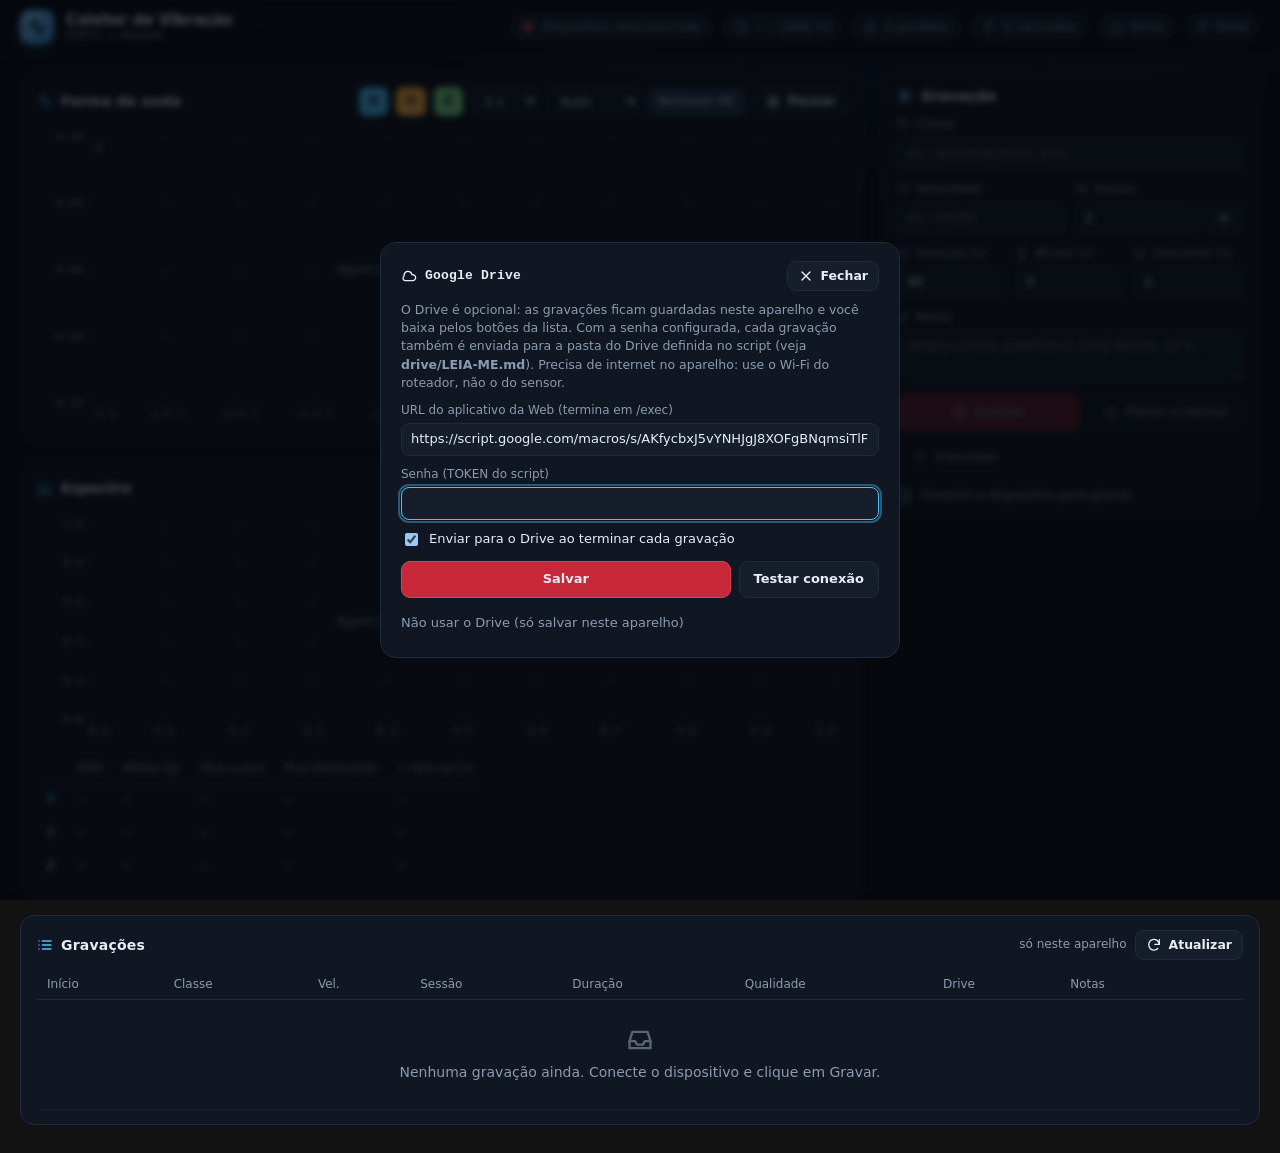
<file: firmware/collect/data/index.html>
<!doctype html>
<html lang="pt-BR">
<head>
<meta charset="utf-8">
<meta name="viewport" content="width=device-width, initial-scale=1, viewport-fit=cover">
<meta name="theme-color" content="#0a0e14">
<title>Sensor de Vibração</title>
<link rel="icon" href="data:image/svg+xml,%3Csvg xmlns='http://www.w3.org/2000/svg' viewBox='0 0 24 24' fill='none' stroke='%234cc2ff' stroke-width='2.2' stroke-linecap='round' stroke-linejoin='round'%3E%3Cpath d='M22 12h-4l-3 9L9 3l-3 9H2'/%3E%3C/svg%3E">
<link rel="stylesheet" href="style.css">
</head>
<body>

<!-- Ícones (estilo Lucide, traço 2px). Uso: <svg class="i"><use href="#i-nome"/></svg> -->
<svg width="0" height="0" style="position:absolute" aria-hidden="true">
  <symbol id="i-activity" viewBox="0 0 24 24"><path d="M22 12h-4l-3 9L9 3l-3 9H2"/></symbol>
  <symbol id="i-bars" viewBox="0 0 24 24"><path d="M3 3v18h18"/><path d="M8 17v-5"/><path d="M13 17V7"/><path d="M18 17v-8"/></symbol>
  <symbol id="i-rec" viewBox="0 0 24 24"><circle cx="12" cy="12" r="9"/><circle cx="12" cy="12" r="3.5" fill="currentColor"/></symbol>
  <symbol id="i-stop" viewBox="0 0 24 24"><rect x="6" y="6" width="12" height="12" rx="2"/></symbol>
  <symbol id="i-x" viewBox="0 0 24 24"><path d="M18 6 6 18"/><path d="m6 6 12 12"/></symbol>
  <symbol id="i-pause" viewBox="0 0 24 24"><rect x="6" y="5" width="4" height="14" rx="1"/><rect x="14" y="5" width="4" height="14" rx="1"/></symbol>
  <symbol id="i-play" viewBox="0 0 24 24"><path d="M7 4.5v15l12-7.5z"/></symbol>
  <symbol id="i-plus" viewBox="0 0 24 24"><path d="M12 5v14"/><path d="M5 12h14"/></symbol>
  <symbol id="i-folder" viewBox="0 0 24 24"><path d="M3 7a2 2 0 0 1 2-2h4l2 2h8a2 2 0 0 1 2 2v8a2 2 0 0 1-2 2H5a2 2 0 0 1-2-2z"/></symbol>
  <symbol id="i-eye" viewBox="0 0 24 24"><path d="M2 12s3.6-7 10-7 10 7 10 7-3.6 7-10 7S2 12 2 12z"/><circle cx="12" cy="12" r="3"/></symbol>
  <symbol id="i-download" viewBox="0 0 24 24"><path d="M12 4v11"/><path d="m7 11 5 5 5-5"/><path d="M5 20h14"/></symbol>
  <symbol id="i-trash" viewBox="0 0 24 24"><path d="M4 7h16"/><path d="M10 11v6"/><path d="M14 11v6"/><path d="M6 7l1 13h10l1-13"/><path d="M9 7V4h6v3"/></symbol>
  <symbol id="i-cpu" viewBox="0 0 24 24"><rect x="6" y="6" width="12" height="12" rx="2"/><rect x="9.5" y="9.5" width="5" height="5"/><path d="M9 2v4M15 2v4M9 18v4M15 18v4M2 9h4M2 15h4M18 9h4M18 15h4"/></symbol>
  <symbol id="i-clock" viewBox="0 0 24 24"><circle cx="12" cy="12" r="9"/><path d="M12 7v5l3 2"/></symbol>
  <symbol id="i-alert" viewBox="0 0 24 24"><path d="M10.3 3.9 2.4 17.6A2 2 0 0 0 4.1 20.6h15.8a2 2 0 0 0 1.7-3L13.7 3.9a2 2 0 0 0-3.4 0z"/><path d="M12 9v4"/><path d="M12 17h.01"/></symbol>
  <symbol id="i-clip" viewBox="0 0 24 24"><path d="M12 21V8"/><path d="m6 14 6-6 6 6"/><path d="M5 3h14"/></symbol>
  <symbol id="i-wifi" viewBox="0 0 24 24"><path d="M2 9a15 15 0 0 1 20 0"/><path d="M5.5 12.5a10 10 0 0 1 13 0"/><path d="M9 16a5 5 0 0 1 6 0"/><path d="M12 20h.01"/></symbol>
  <symbol id="i-list" viewBox="0 0 24 24"><path d="M8 6h13M8 12h13M8 18h13"/><path d="M3 6h.01M3 12h.01M3 18h.01"/></symbol>
  <symbol id="i-check" viewBox="0 0 24 24"><circle cx="12" cy="12" r="9"/><path d="m8 12 3 3 5-6"/></symbol>
  <symbol id="i-info" viewBox="0 0 24 24"><circle cx="12" cy="12" r="9"/><path d="M12 11v5"/><path d="M12 8h.01"/></symbol>
  <symbol id="i-xcircle" viewBox="0 0 24 24"><circle cx="12" cy="12" r="9"/><path d="m9 9 6 6"/><path d="m15 9-6 6"/></symbol>
  <symbol id="i-tag" viewBox="0 0 24 24"><path d="M3 4a1 1 0 0 1 1-1h8.2a1 1 0 0 1 .7.3l8 8a1 1 0 0 1 0 1.4l-7.2 7.2a1 1 0 0 1-1.4 0l-8-8a1 1 0 0 1-.3-.7z"/><circle cx="8" cy="8" r="1.3"/></symbol>
  <symbol id="i-gauge" viewBox="0 0 24 24"><path d="M4 18a9 9 0 1 1 16 0"/><path d="m12 14 4-5"/></symbol>
  <symbol id="i-layers" viewBox="0 0 24 24"><path d="m12 3 9 5-9 5-9-5z"/><path d="m3 13 9 5 9-5"/></symbol>
  <symbol id="i-timer" viewBox="0 0 24 24"><circle cx="12" cy="13" r="8"/><path d="M12 9v4l2 2"/><path d="M9 2h6"/></symbol>
  <symbol id="i-hourglass" viewBox="0 0 24 24"><path d="M6 3h12M6 21h12"/><path d="M7 3c0 5 5 6 5 9s-5 4-5 9"/><path d="M17 3c0 5-5 6-5 9s5 4 5 9"/></symbol>
  <symbol id="i-scissors" viewBox="0 0 24 24"><circle cx="6" cy="6" r="2.5"/><circle cx="6" cy="18" r="2.5"/><path d="M8 7.5 20 18"/><path d="M8 16.5 20 6"/></symbol>
  <symbol id="i-pencil" viewBox="0 0 24 24"><path d="M4 20h4L19 9l-4-4L4 16z"/><path d="m13.5 6.5 4 4"/></symbol>
  <symbol id="i-file" viewBox="0 0 24 24"><path d="M6 3h8l5 5v13H6z"/><path d="M14 3v5h5"/></symbol>
  <symbol id="i-inbox" viewBox="0 0 24 24"><path d="M3 13h5l1.5 3h5L16 13h5"/><path d="M5.5 5h13L21 13v6H3v-6z"/></symbol>
  <symbol id="i-cloud" viewBox="0 0 24 24"><path d="M17.5 19a4.5 4.5 0 1 0-1-8.9A6 6 0 0 0 4.6 12 4 4 0 0 0 6 19z"/></symbol>
  <symbol id="i-upload" viewBox="0 0 24 24"><path d="M12 16V4"/><path d="m7 9 5-5 5 5"/><path d="M5 20h14"/></symbol>
  <symbol id="i-refresh" viewBox="0 0 24 24"><path d="M20 11a8 8 0 1 0-2.3 6.3"/><path d="M20 4v7h-7"/></symbol>
  <symbol id="i-radio" viewBox="0 0 24 24"><circle cx="12" cy="12" r="2"/><path d="M7.8 16.2a6 6 0 0 1 0-8.4"/><path d="M16.2 7.8a6 6 0 0 1 0 8.4"/><path d="M4.9 19.1a10 10 0 0 1 0-14.2"/><path d="M19.1 4.9a10 10 0 0 1 0 14.2"/></symbol>
</svg>

<header class="top">
  <div class="brand">
    <span class="logo"><svg class="i"><use href="#i-activity"/></svg></span>
    <span class="name">Coletor de Vibração<small>ESP32 → dataset</small></span>
  </div>
  <div class="pills">
    <span id="rec-pill" class="pill rec" hidden><span class="t"></span></span>
    <span id="pill-dev" class="pill off"><svg class="i"><use href="#i-cpu"/></svg><span class="t">Dispositivo desconectado</span></span>
    <span id="pill-rate" class="pill" title="Taxa de amostragem medida / declarada pelo dispositivo"><svg class="i"><use href="#i-clock"/></svg><span class="t">— Hz</span></span>
    <span id="pill-lost" class="pill" title="Pacotes perdidos desde que o dispositivo conectou"><svg class="i"><use href="#i-alert"/></svg><span class="t">0 perdidos</span></span>
    <span id="pill-clip" class="pill" title="Amostras no limite do fundo de escala do sensor"><svg class="i"><use href="#i-clip"/></svg><span class="t">0 saturadas</span></span>
    <button id="btn-drive" class="pill" title="Pasta do Google Drive"><svg class="i"><use href="#i-cloud"/></svg><span class="t">Drive</span></button>
    <button id="btn-net" class="pill" title="Wi-Fi do roteador (opcional)"><svg class="i"><use href="#i-wifi"/></svg><span class="t">Rede</span></button>
  </div>
</header>

<main class="layout">
  <section class="stack">

    <div class="card">
      <div class="card-head">
        <h2><svg class="i"><use href="#i-activity"/></svg>Forma de onda</h2>
        <div class="tools">
          <label class="chk" style="--c:var(--x)"><input type="checkbox" id="ax-x" checked><span>X</span></label>
          <label class="chk" style="--c:var(--y)"><input type="checkbox" id="ax-y" checked><span>Y</span></label>
          <label class="chk" style="--c:var(--z)"><input type="checkbox" id="ax-z" checked><span>Z</span></label>
          <select id="w-window" title="Janela de tempo">
            <option value="1">1 s</option><option value="2" selected>2 s</option>
            <option value="5">5 s</option><option value="10">10 s</option>
          </select>
          <select id="w-scale" title="Escala vertical">
            <option value="auto" selected>Auto</option><option value="0.05">±0,05 g</option>
            <option value="0.2">±0,2 g</option><option value="0.5">±0,5 g</option>
            <option value="1">±1 g</option><option value="2">±2 g</option><option value="4">±4 g</option>
          </select>
          <label class="chk plain" title="Subtrai a média (gravidade) de cada eixo"><input type="checkbox" id="w-dc" checked><span>Remover DC</span></label>
          <button class="btn sm" id="w-pause"><svg class="i"><use href="#i-pause"/></svg><span>Pausar</span></button>
        </div>
      </div>
      <canvas id="cv-wave" class="plot tall"></canvas>
    </div>

    <div class="card">
      <div class="card-head">
        <h2><svg class="i"><use href="#i-bars"/></svg>Espectro</h2>
        <div class="tools">
          <select id="s-axis" title="Eixo">
            <option value="all">Todos</option><option value="x">X</option><option value="y">Y</option><option value="z" selected>Z</option>
          </select>
          <select id="s-scale" title="Escala vertical"><option value="lin">Linear</option><option value="log" selected>Log</option></select>
          <select id="s-fmax" title="Frequência máxima exibida">
            <option value="0">Tudo</option><option value="400">400 Hz</option><option value="200">200 Hz</option>
            <option value="100">100 Hz</option><option value="50">50 Hz</option>
          </select>
        </div>
      </div>
      <canvas id="cv-spec" class="plot"></canvas>
      <table class="axes">
        <thead><tr><th></th><th>RMS</th><th>Média (g)</th><th>Pico a pico</th><th>Pico dominante</th><th>≈ rpm se 1×</th></tr></thead>
        <tbody id="axes-body"></tbody>
      </table>
    </div>

  </section>

  <aside class="stack">

    <div class="card">
      <div class="card-head"><h2><svg class="i"><use href="#i-rec"/></svg>Gravação</h2></div>
      <form id="rec-form" autocomplete="off">
        <label><span class="lbl"><svg class="i"><use href="#i-tag"/></svg>Classe</span>
          <input id="f-label" list="dl-labels" placeholder="ex.: desbalanceado_leve" required>
          <datalist id="dl-labels"></datalist>
        </label>
        <div class="two">
          <label><span class="lbl"><svg class="i"><use href="#i-gauge"/></svg>Velocidade</span>
            <input id="f-speed" list="dl-speeds" placeholder="ex.: media">
            <datalist id="dl-speeds"></datalist>
          </label>
          <label><span class="lbl"><svg class="i"><use href="#i-layers"/></svg>Sessão</span>
            <span class="inline"><input id="f-session" value="1"><button type="button" class="btn sm icon" id="f-session-inc" title="Nova sessão (+1): use depois de remontar o sensor" aria-label="Nova sessão"><svg class="i"><use href="#i-plus"/></svg></button></span>
          </label>
        </div>
        <div class="three">
          <label><span class="lbl"><svg class="i"><use href="#i-timer"/></svg>Duração (s)</span><input id="f-duration" type="number" min="1" max="3600" value="90"></label>
          <label><span class="lbl"><svg class="i"><use href="#i-hourglass"/></svg>Atraso (s)</span><input id="f-delay" type="number" min="0" max="120" value="5" title="Tempo para você se afastar antes de começar"></label>
          <label><span class="lbl"><svg class="i"><use href="#i-scissors"/></svg>Descartar (s)</span><input id="f-trim" type="number" min="0" max="30" step="0.5" value="2" title="Início e fim a ignorar no treino"></label>
        </div>
        <label><span class="lbl"><svg class="i"><use href="#i-pencil"/></svg>Notas</span>
          <textarea id="f-notes" rows="2" placeholder="massa colada, parafuso 1 volta frouxo, 12 V…"></textarea>
        </label>
        <div class="btns">
          <button type="submit" class="btn primary" id="btn-start" disabled><svg class="i"><use href="#i-rec"/></svg>Gravar</button>
          <button type="button" class="btn" id="btn-stop" disabled><svg class="i"><use href="#i-stop"/></svg>Parar e salvar</button>
          <button type="button" class="btn ghost" id="btn-cancel" disabled><svg class="i"><use href="#i-x"/></svg>Cancelar</button>
        </div>
      </form>
      <div class="progress" id="rec-progress" hidden><div id="rec-bar"></div></div>
      <p class="hint status" id="rec-msg"><svg class="i"><use href="#i-info"/></svg><span>Conecte o dispositivo para gravar.</span></p>
    </div>

  </aside>
</main>

<section class="card wide">
  <div class="card-head">
    <h2><svg class="i"><use href="#i-list"/></svg>Gravações <span class="sub" id="recs-count"></span></h2>
    <div class="tools"><span class="sub" id="drive-line"></span><button class="btn sm" id="btn-refresh" title="Recarregar a lista do Drive"><svg class="i"><use href="#i-refresh"/></svg>Atualizar</button></div>
  </div>
  <div class="table-wrap">
    <table class="recs">
      <thead><tr><th>Início</th><th>Classe</th><th>Vel.</th><th>Sessão</th><th>Duração</th><th>Qualidade</th><th>Drive</th><th>Notas</th><th></th></tr></thead>
      <tbody id="recs-body"></tbody>
    </table>
  </div>
</section>

<dialog id="dlg">
  <div class="dlg-head"><h2><svg class="i"><use href="#i-file"/></svg><span id="dlg-title"></span></h2><button class="btn sm" id="dlg-close"><svg class="i"><use href="#i-x"/></svg>Fechar</button></div>
  <p class="hint" id="dlg-meta"></p>
  <h3><svg class="i"><use href="#i-activity"/></svg>RMS ao longo do tempo <span class="sub">(faixa escurecida = descartada)</span></h3>
  <canvas id="cv-rms" class="plot short"></canvas>
  <h3><svg class="i"><use href="#i-radio"/></svg>Trecho de 2 s (sem DC)</h3>
  <canvas id="cv-pwave" class="plot short"></canvas>
  <h3><svg class="i"><use href="#i-bars"/></svg>Espectro médio (trecho útil)</h3>
  <canvas id="cv-pspec" class="plot short"></canvas>
</dialog>

<dialog id="dlg-drive">
  <div class="dlg-head"><h2><svg class="i"><use href="#i-cloud"/></svg>Google Drive</h2><button class="btn sm" id="drive-close"><svg class="i"><use href="#i-x"/></svg>Fechar</button></div>
  <p class="hint">O Drive é opcional: as gravações ficam guardadas neste aparelho e você baixa pelos botões da lista. Com a senha configurada, cada gravação também é enviada para a pasta do Drive definida no script (veja <b>drive/LEIA-ME.md</b>). Precisa de internet no aparelho: use o Wi-Fi do roteador, não o do sensor.</p>
  <form id="drive-form" autocomplete="off">
    <label>URL do aplicativo da Web (termina em /exec)<input id="dr-url" type="url" placeholder="https://script.google.com/macros/s/.../exec"></label>
    <label>Senha (TOKEN do script)<input id="dr-token" type="password"></label>
    <label class="row"><input type="checkbox" id="dr-auto" checked>Enviar para o Drive ao terminar cada gravação</label>
    <div class="btns"><button type="submit" class="btn primary">Salvar</button><button type="button" class="btn" id="dr-test">Testar conexão</button></div>
    <div id="dr-result" role="status" aria-live="polite"></div>
    <button type="button" class="lnk" id="dr-skip">Não usar o Drive (só salvar neste aparelho)</button>
  </form>
</dialog>

<dialog id="dlg-net">
  <div class="dlg-head"><h2><svg class="i"><use href="#i-wifi"/></svg>Rede</h2><button class="btn sm" id="net-close"><svg class="i"><use href="#i-x"/></svg>Fechar</button></div>
  <p class="hint" id="net-info"></p>
  <form id="net-form" autocomplete="off">
    <label><span class="lbl">Rede Wi-Fi (SSID)</span><input id="net-ssid" required></label>
    <label><span class="lbl">Senha</span><input id="net-pass" type="password" placeholder="vazio mantém a atual"></label>
    <div class="btns"><button type="submit" class="btn primary">Salvar e conectar</button></div>
  </form>
</dialog>

<div id="toasts"></div>
<script src="app.js"></script>
</body>
</html>
</file>
<file: firmware/collect/data/style.css>
:root {
  --bg: #0a0e14; --panel: #111722; --panel-2: #161e2c; --border: #1f2a3b;
  --text: #e7edf5; --muted: #8a9bb0; --grid: #1b2536;
  --accent: #4cc2ff; --ok: #4ade80; --warn: #fbbf24; --bad: #ff5d6c;
  --x: #4cc2ff; --y: #ffb347; --z: #7ee08a;
  --mono: ui-monospace, "Cascadia Mono", Consolas, monospace;
  color-scheme: dark;
}
* { box-sizing: border-box; }
[hidden] { display: none !important; }
body {
  margin: 0; background: radial-gradient(1200px 500px at 70% -10%, #12203a 0%, var(--bg) 60%) fixed;
  color: var(--text); font: 14px/1.45 "Segoe UI Variable", "Segoe UI", system-ui, sans-serif;
}
h2 { font-size: 14px; font-weight: 600; margin: 0; letter-spacing: .2px; }
h3 { font-size: 12px; font-weight: 600; margin: 14px 0 6px; color: var(--muted); }
.sub { color: var(--muted); font-weight: 400; font-size: 12px; margin-left: 6px; }
.hint { color: var(--muted); font-size: 12.5px; margin: 10px 0 0; }

/* header */
.top {
  position: sticky; top: 0; z-index: 5; display: flex; align-items: center; justify-content: space-between; gap: 16px;
  padding: 10px 20px; background: rgba(10,14,20,.8); backdrop-filter: blur(10px); border-bottom: 1px solid var(--border);
}
.brand { display: flex; align-items: center; gap: 12px; }
.logo {
  display: grid; place-items: center; width: 34px; height: 34px; border-radius: 10px; color: #06101a;
  background: linear-gradient(135deg, #7fd8ff, #3b8fe8); box-shadow: 0 4px 16px #3b8fe855;
}
.logo .i { width: 20px; height: 20px; stroke-width: 2.4; }
.brand .name { display: flex; flex-direction: column; font-weight: 650; font-size: 15px; line-height: 1.15; }
.brand small { color: var(--muted); font-weight: 400; font-size: 11.5px; }

/* ícones */
.i { width: 16px; height: 16px; flex: none; fill: none; stroke: currentColor; stroke-width: 2; stroke-linecap: round; stroke-linejoin: round; }
.btn, .lnk { display: inline-flex; align-items: center; justify-content: center; gap: 7px; }
.btn.icon { padding: 5px 8px; }
.card-head h2, .dlg-head h2, summary h2, h3 { display: flex; align-items: center; gap: 8px; }
.card-head h2 .i, summary h2 .i { color: var(--accent); }
h3 .i { width: 14px; height: 14px; }
.lbl { display: inline-flex; align-items: center; gap: 6px; }
.lbl .i { width: 13px; height: 13px; opacity: .8; }
.hint.status { display: flex; align-items: flex-start; gap: 8px; }
.hint.status .i { margin-top: 2px; }
.pills { display: flex; gap: 8px; flex-wrap: wrap; justify-content: flex-end; }
.pill {
  display: inline-flex; align-items: center; gap: 7px; padding: 4px 11px; border-radius: 999px;
  background: var(--panel-2); border: 1px solid var(--border); color: var(--muted); font-size: 12.5px; font-variant-numeric: tabular-nums;
}
.pill .i { width: 14px; height: 14px; }
.pill.live .i { color: var(--ok); filter: drop-shadow(0 0 4px #4ade8077); }
.pill.off .i { color: var(--bad); }
.pill.warn { color: var(--warn); border-color: #5a4713; }
.pill.live.warn .i { color: var(--warn); filter: none; }
.pill.bad { color: var(--bad); border-color: #5a1f27; }
.pill.live { color: var(--text); }
.pill.rec { background: #3a1219; border-color: #7a2431; color: #ffb3bb; font-weight: 600; }
.pill.rec::before { content: ""; width: 8px; height: 8px; border-radius: 50%; background: var(--bad); animation: blink 1s infinite; }
@keyframes blink { 50% { opacity: .25; } }

/* layout */
.layout { display: grid; grid-template-columns: minmax(0, 1fr) 380px; gap: 16px; padding: 16px 20px 0; }
.stack { display: flex; flex-direction: column; gap: 16px; min-width: 0; }
.card { background: var(--panel); border: 1px solid var(--border); border-radius: 14px; padding: 14px 16px; }
.card.wide { margin: 16px 20px 28px; }
.card-head { display: flex; align-items: center; justify-content: space-between; gap: 10px; margin-bottom: 10px; flex-wrap: wrap; }
.tools { display: flex; align-items: center; gap: 8px; flex-wrap: wrap; }
@media (max-width: 1100px) { .layout { grid-template-columns: minmax(0, 1fr); } }

/* plots */
.plot { display: block; width: 100%; height: 230px; }
.plot.tall { height: 300px; }
.plot.short { height: 170px; }

/* controls */
select, input, textarea {
  background: var(--panel-2); color: var(--text); border: 1px solid var(--border); border-radius: 8px;
  padding: 6px 9px; font: inherit; font-size: 13px; width: 100%;
}
.tools select { width: auto; }
textarea { resize: vertical; }
select:focus, input:focus, textarea:focus, .btn:focus-visible { outline: 2px solid #4cc2ff66; outline-offset: 1px; border-color: var(--accent); }
.btn {
  background: var(--panel-2); color: var(--text); border: 1px solid var(--border); border-radius: 9px; padding: 8px 14px;
  font: inherit; font-weight: 600; font-size: 13px; cursor: pointer; transition: background .15s, border-color .15s;
}
.btn:hover:not(:disabled) { border-color: #34465f; background: #1b2638; }
.btn:disabled { opacity: .4; cursor: not-allowed; }
.btn.sm { padding: 5px 10px; font-size: 12.5px; }
.btn.primary { background: #c6283a; border-color: #e0414f; }
.btn.primary:hover:not(:disabled) { background: #de3345; border-color: #ff6a77; }
.btn.ghost { background: transparent; }
.chk { display: inline-flex; align-items: center; cursor: pointer; user-select: none; }
.chk input { position: absolute; opacity: 0; width: 0; }
.chk span {
  display: inline-block; min-width: 28px; text-align: center; padding: 4px 9px; border-radius: 7px; font-size: 12.5px; font-weight: 600;
  border: 1px solid var(--border); color: var(--muted); background: var(--panel-2);
}
.chk input:checked + span { color: #06101a; background: var(--c); border-color: var(--c); }
.chk.plain span { min-width: 0; font-weight: 500; }
.chk.plain input:checked + span { background: #243349; color: var(--text); border-color: #34465f; }
.chk input:focus-visible + span { outline: 2px solid #4cc2ff66; outline-offset: 1px; }

/* form */
#rec-form { display: flex; flex-direction: column; gap: 10px; }
#rec-form label { display: flex; flex-direction: column; gap: 4px; color: var(--muted); font-size: 12px; }
.two { display: grid; grid-template-columns: 1fr 1fr; gap: 10px; }
.three { display: grid; grid-template-columns: repeat(3, 1fr); gap: 10px; }
.inline { display: flex; gap: 6px; }
.inline input { min-width: 0; }
.btns { display: flex; gap: 8px; flex-wrap: wrap; margin-top: 2px; }
.btns .btn.primary { flex: 1; }
.progress { height: 8px; background: var(--panel-2); border-radius: 99px; overflow: hidden; margin-top: 12px; }
.progress div { height: 100%; width: 0; background: linear-gradient(90deg, #c6283a, #ff6a77); transition: width .2s linear; }
.progress.count div { background: linear-gradient(90deg, #2b6f94, var(--accent)); }

/* tabelas */
table { width: 100%; border-collapse: collapse; }
.table-wrap { overflow-x: auto; }
th { text-align: left; color: var(--muted); font-weight: 500; font-size: 12px; padding: 6px 10px; border-bottom: 1px solid var(--border); white-space: nowrap; }
td { padding: 7px 10px; border-bottom: 1px solid #172131; font-variant-numeric: tabular-nums; vertical-align: middle; }
tbody tr:hover td { background: #131b29; }
.axes { margin-top: 10px; }
.axes td:first-child { font-weight: 700; width: 30px; }
.axes td { font-family: var(--mono); font-size: 12.5px; }
.recs td.notes { max-width: 260px; overflow: hidden; text-overflow: ellipsis; white-space: nowrap; color: var(--muted); }
.recs td.act { text-align: right; white-space: nowrap; }
.recs td.empty { text-align: center; color: var(--muted); padding: 26px; }
.tag { display: inline-block; padding: 1px 8px; border-radius: 6px; background: #1a2a40; color: #b9d6f5; font-size: 12px; }
.badge { display: inline-flex; align-items: center; gap: 5px; padding: 1px 9px 1px 7px; border-radius: 999px; font-size: 12px; font-weight: 600; cursor: default; }
.badge .i { width: 13px; height: 13px; }
.recs td.empty { color: var(--muted); }
.recs td.empty .i { display: block; width: 28px; height: 28px; margin: 0 auto 8px; opacity: .6; }
.recs td.act .lnk { padding: 3px 7px; border-radius: 7px; }
.recs td.act .lnk:hover { background: #1a2538; text-decoration: none; }
.recs td.act .lnk.del:hover { background: #3a1219; }
.badge.ok { background: #12301f; color: var(--ok); }
.badge.warn { background: #3a2d0c; color: var(--warn); }
a.lnk, button.lnk { color: var(--accent); background: none; border: 0; padding: 2px 6px; cursor: pointer; font: inherit; font-size: 13px; text-decoration: none; }
a.lnk:hover, button.lnk:hover { text-decoration: underline; }
button.lnk.del { color: var(--bad); }

/* modal */
dialog { width: min(860px, 94vw); background: var(--panel); color: var(--text); border: 1px solid var(--border); border-radius: 16px; padding: 18px 20px; }
dialog::backdrop { background: rgba(3,6,10,.7); backdrop-filter: blur(3px); }
.dlg-head { display: flex; align-items: center; justify-content: space-between; gap: 12px; }
.dlg-head h2 { font-family: var(--mono); font-size: 13px; word-break: break-all; }

/* toasts */
#toasts { position: fixed; right: 18px; bottom: 18px; display: flex; flex-direction: column; gap: 8px; z-index: 20; }
.toast { display: flex; align-items: flex-start; gap: 10px; background: var(--panel-2); border: 1px solid var(--border); padding: 10px 14px; border-radius: 10px; max-width: 380px; box-shadow: 0 8px 28px #0008; animation: in .2s ease-out; }
.toast .i { margin-top: 2px; color: var(--accent); }
.toast.warn .i { color: var(--warn); } .toast.error .i { color: var(--bad); } .toast.ok .i { color: var(--ok); }
@keyframes in { from { transform: translateY(8px); opacity: 0; } }

/* ESP32: botão "Rede" no cabeçalho e diálogo pequeno */
button.pill { font: inherit; font-size: 12.5px; cursor: pointer; }
button.pill:hover { color: var(--text); }
#dlg-net { width: min(420px, 94vw); }
#dlg-net form { display: grid; gap: 10px; margin-top: 10px; }

/* ---- Drive: estados da gravação ---- */
.badge.off { background: #1a2538; color: var(--muted); }
.badge.bad { background: #3a1219; color: var(--bad); }
#dr-result:empty { display: none; }
#dr-result .badge { padding: 7px 12px; font-size: 13px; white-space: normal; align-items: flex-start; text-align: left; }
#dr-result .badge .i { margin-top: 2px; }
#dlg-drive .lnk { justify-self: start; padding: 6px 0; color: var(--muted); }
#dlg-drive { width: min(520px, 94vw); }
#dlg-drive form { display: grid; gap: 10px; margin-top: 10px; }
#dlg-drive label { display: flex; flex-direction: column; gap: 4px; color: var(--muted); font-size: 12px; }
#dlg-drive label.row { flex-direction: row; align-items: center; gap: 8px; color: var(--text); font-size: 13px; }
#dlg-drive label.row input { width: auto; min-height: 0; }

/* ---- smartphone ---- */
.card > .axes { display: block; overflow-x: auto; }   /* a tabela de eixos rola em vez de alargar a página */
.btn, .lnk, .pill, .chk { touch-action: manipulation; -webkit-tap-highlight-color: transparent; }
.recs td[data-l]::before { content: attr(data-l); color: var(--muted); }
@media (max-width: 700px) {
  body { font-size: 15px; }
  .top { padding: 8px max(12px, env(safe-area-inset-right)) 8px max(12px, env(safe-area-inset-left)); gap: 8px; flex-wrap: wrap; }
  .brand small { display: none; }
  .pills { justify-content: flex-start; gap: 6px; width: 100%; }
  .pill { font-size: 12px; padding: 4px 10px; }
  .layout { padding: 10px 10px 0; gap: 10px; }
  .layout > aside { order: -1; }            /* gravação primeiro: é o que se usa com o aparelho na mão */
  .stack { gap: 10px; }
  .card { padding: 12px; border-radius: 12px; }
  .card.wide { margin: 10px 10px 24px; }
  input, select, textarea { font-size: 16px; min-height: 42px; }   /* 16 px: o iOS não dá zoom ao focar */
  textarea { min-height: 64px; }
  .btn { padding: 11px 14px; font-size: 15px; min-height: 44px; }
  .btn.sm { padding: 8px 12px; min-height: 40px; font-size: 14px; }
  .btn.icon { padding: 8px 12px; }
  .btns .btn { flex: 1 1 40%; }
  .btns .btn.primary { flex: 1 1 100%; }
  .three { grid-template-columns: 1fr 1fr; }
  .three label:last-child { grid-column: 1 / -1; }
  .tools { width: 100%; }
  .tools select { flex: 1 1 30%; min-width: 0; }
  .chk span { padding: 9px 14px; }
  .plot { height: 200px; }
  .plot.tall { height: 240px; }
  .plot.short { height: 150px; }
  .axes th:nth-child(3), .axes td:nth-child(3), .axes th:nth-child(4), .axes td:nth-child(4) { display: none; }
  .axes td { font-size: 12px; padding: 7px 6px; }
  dialog { width: 100vw; max-width: 100vw; height: 100dvh; max-height: 100dvh; margin: 0; border-radius: 0; border: 0; padding: 14px; overflow-y: auto; }
  #toasts { left: 10px; right: 10px; bottom: max(10px, env(safe-area-inset-bottom)); }
  .toast { max-width: none; }

  /* tabela de gravações vira lista de cartões */
  .recs thead { display: none; }
  .recs, .recs tbody { display: block; }
  .recs tr { display: flex; flex-wrap: wrap; align-items: center; gap: 4px 10px; padding: 10px; margin-bottom: 8px; background: var(--panel-2); border: 1px solid var(--border); border-radius: 10px; }
  .recs td { display: block; width: auto; padding: 0; border: 0; }
  .recs tbody tr:hover td { background: none; }
  .recs td.notes { flex: 1 1 100%; max-width: none; white-space: normal; }
  .recs td.notes:empty { display: none; }
  .recs td.act { flex: 1 1 100%; display: flex; flex-wrap: wrap; gap: 6px; text-align: left; margin-top: 4px; }
  .recs td.act .lnk { padding: 9px 12px; font-size: 14px; background: #1a2538; border-radius: 8px; }
  .recs td.empty { display: block; flex: 1 1 100%; }
}
</file>
